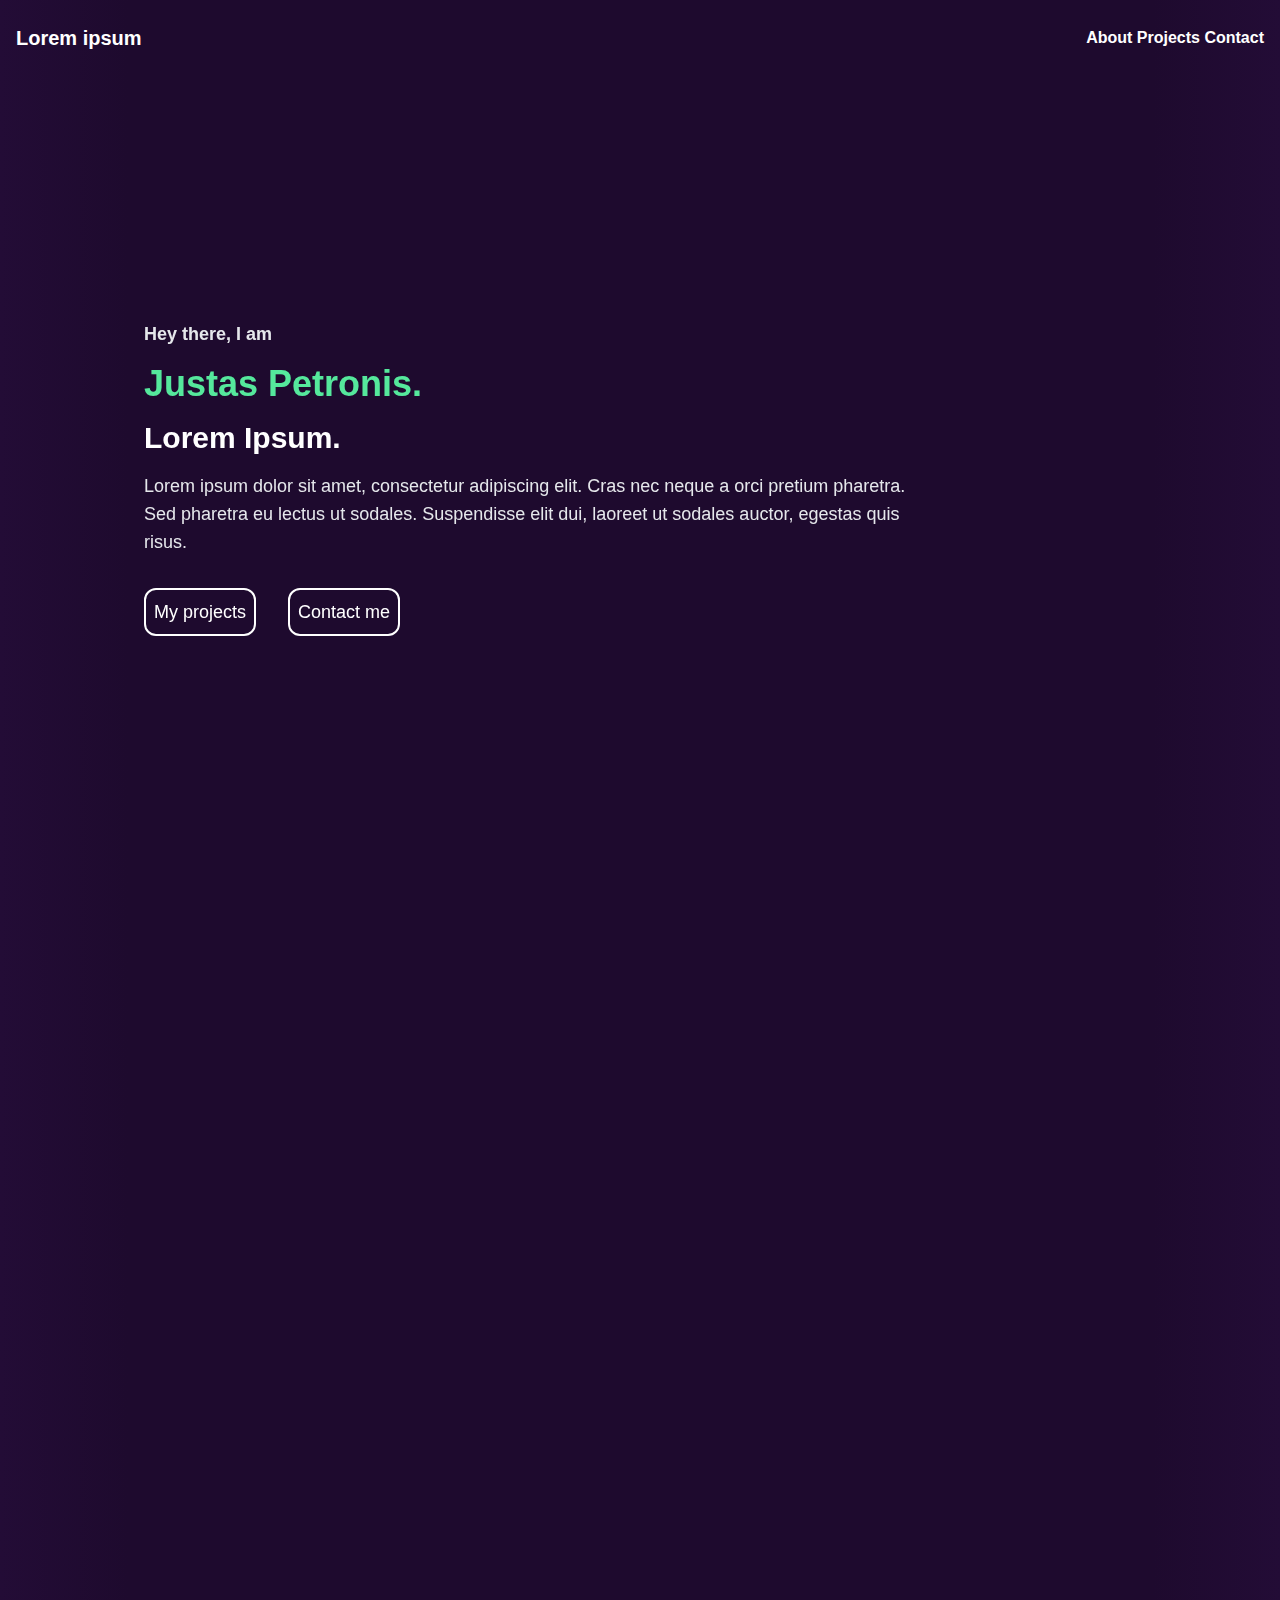
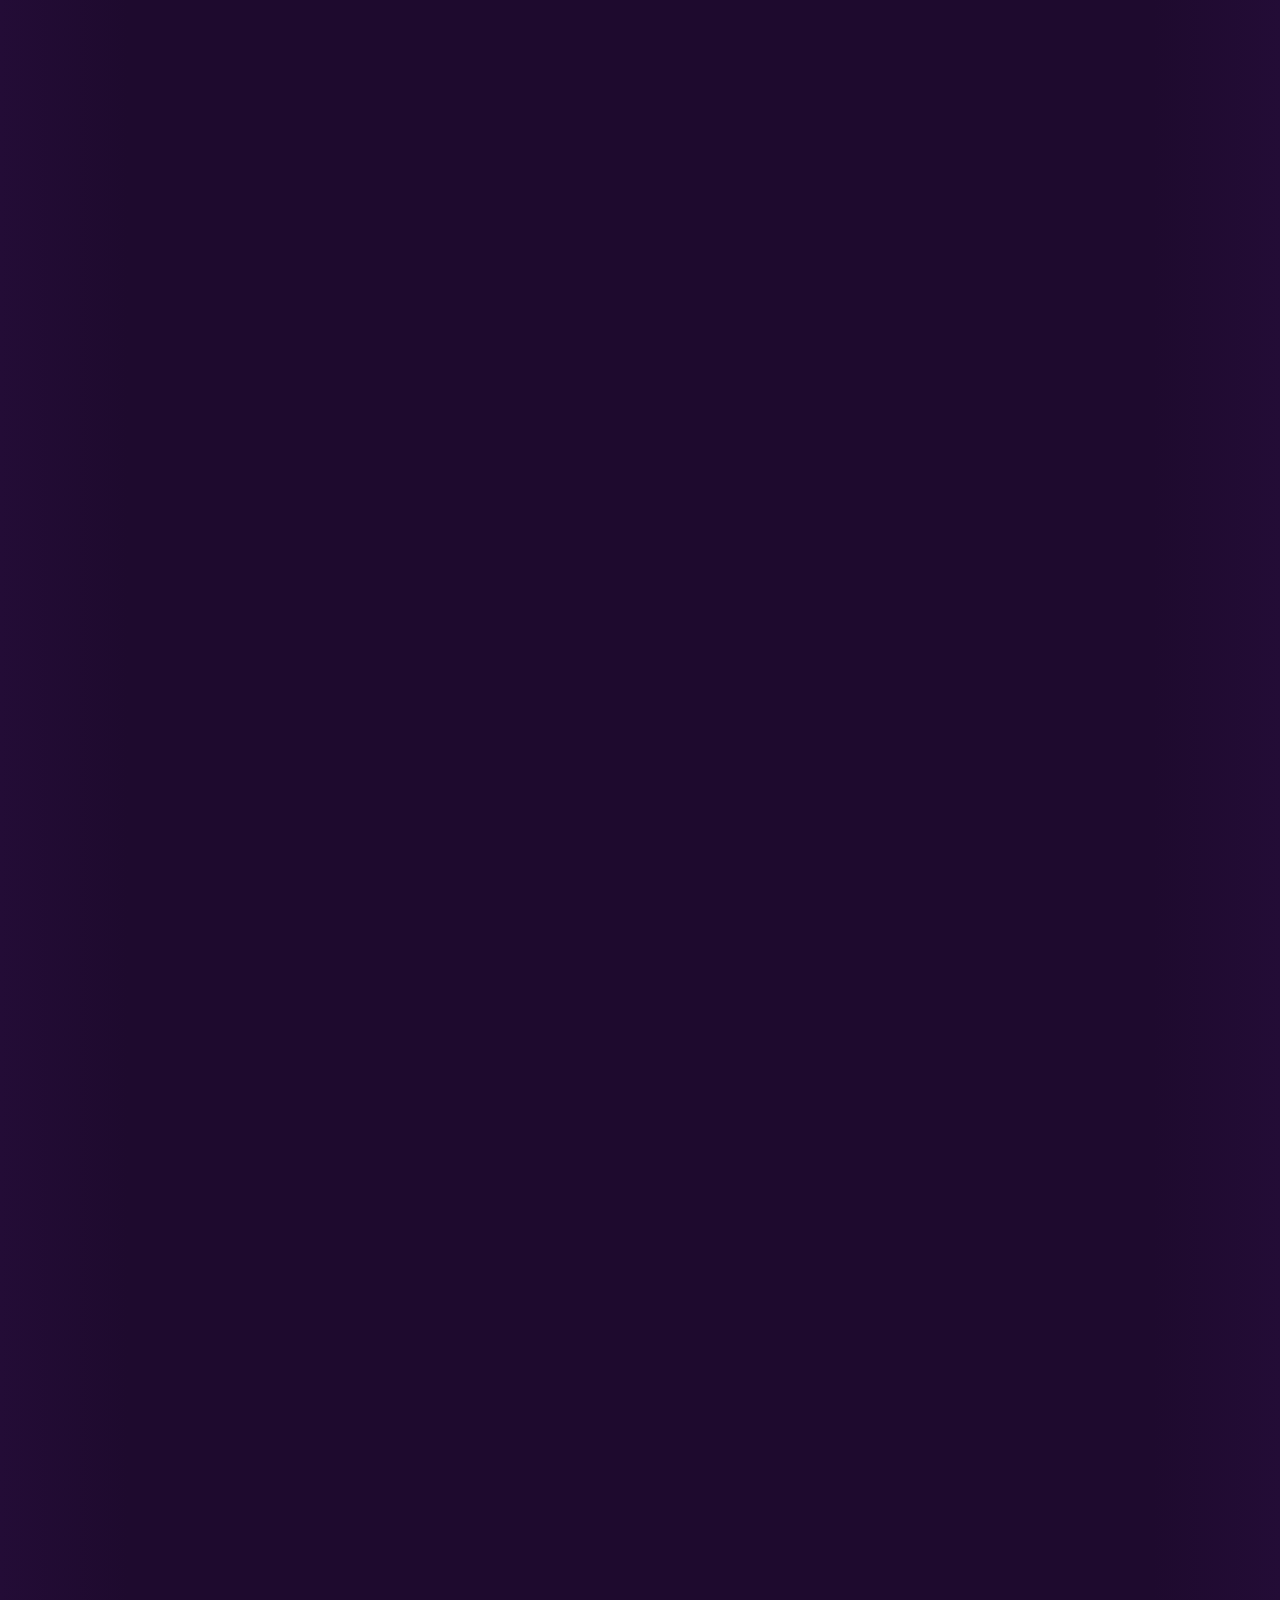
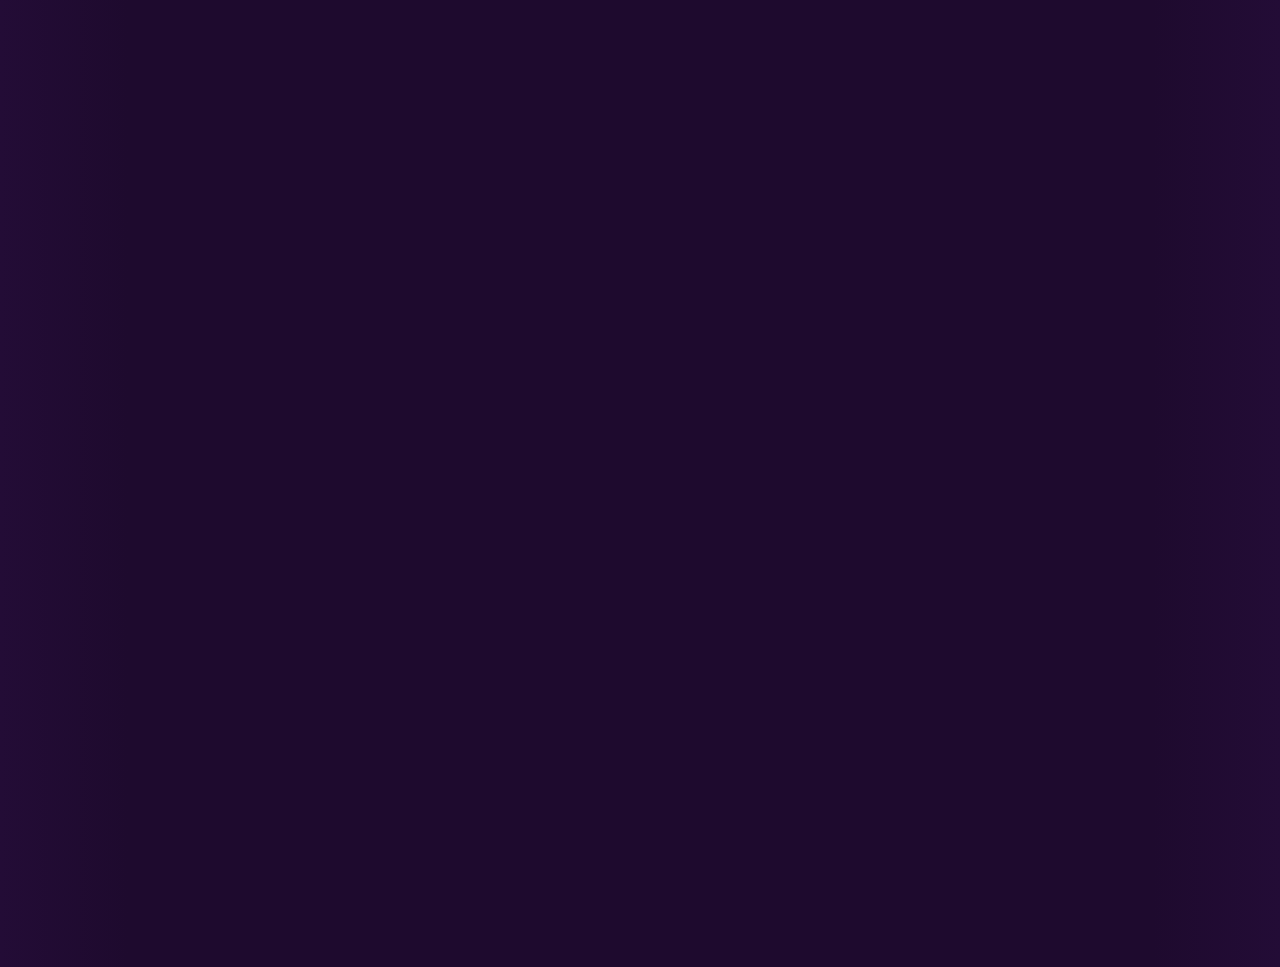
<file: index.html>
<!DOCTYPE html>
<html lang="en">
<head>
    <meta charset="UTF-8">
    <meta name="viewport" content="width=device-width, initial-scale=1.0">
    <meta http-equiv="X-UA-Compatible" content="ie=edge">
    <title>Justas Petronis</title>
    <!-- AOS CSS -->
    <link rel="stylesheet" href="https://unpkg.com/aos@next/dist/aos.css" />
    <link rel="stylesheet" href="output.css">
    <link rel="stylesheet" href="custom.css">
</head>
<body class="bg-purple-gradient text-white font-roboto">

      

    <header class="" id="header">
        <nav class="flew flex-row flex-1">
        <div class="container mx-auto px-4 py-2 mt-4">
            <div class="flex justify-between items-center">
                <div class="text-xl font-bold hover:text-light-green-custom transition"><a href="index.html">Lorem ipsum</a></div>
                <div class="space-x-6 font-semibold">
                    <a href="#about" class="hover:text-light-green-custom transition duration-300">About</a>
                    <a href="#projects" class="hover:text-light-green-custom transition duration-300">Projects</a>
                    <a href="#contact" class="hover:text-light-green-custom transition duration-300">Contact</a>
                </div>
            </div>
        </div>
        </nav>
    </header>

    <main>
        <section class="container mx-auto px-4 flex items-center justify-center min-h-screen" data-aos="fade-up">
            <div class="flex flex-col max-w-3xl ml-auto mr-auto md:ml-20 lg:ml-32 mb-20">
                <p class="text-lg font-bold mt-4 text-gray-200">Hey there, I am</p>
                <h1 class="text-4xl font-bold mt-4 text-light-green-custom">Justas Petronis.</h1>
                <h2 class="text-3xl font-bold mt-4 text-white">Lorem Ipsum.</h2>
                <p class="text-lg text-gray-200 mt-4">Lorem ipsum dolor sit amet, consectetur adipiscing elit. Cras nec neque a orci pretium pharetra. Sed pharetra eu lectus ut sodales. Suspendisse elit dui, laoreet ut sodales auctor, egestas quis risus.</p>

                <div class="w-full mt-8 inline-flex flex-1 flex-row gap-8 text-center">
                    <a href="#projects" class="flex items-center space-x-2 rounded-xl p-2 border-2 text-white border-white hover:border-light-green-custom transition">
                        <span class="text-lg font-medium">My projects</span>
                    </a>
                    <a href="#contact" class="flex items-center space-x-2 rounded-xl p-2 border-2 text-white border-white hover:border-light-green-custom transition">
                        <span class="text-lg font-medium">Contact me</span>
                    </a>
                </div>
            </div>
        </section>

        <section id="about" class="container mx-auto my-48 px-4 py-16" data-aos="fade-up">
            <div class="flex flex-col md:flex-row items-center justify-center gap-8">
                <div class="w-full md:w-1/2">
                    <h2 class="text-3xl font-bold mb-6 text-light-green-custom border-b pb-4 border-white">About Me</h2>
                    <p class="text-gray-200 mb-4">
                        I'm a passionate developer with experience in building modern web applications. My journey in programming started with a curiosity about how things work on the web.
                    </p>
                    <p class="text-gray-200 mb-4">
                        I specialize in frontend technologies like HTML, CSS, and JavaScript, with expertise in frameworks like React and tools like Tailwind CSS.
                    </p>
                    <p class="text-gray-200">
                        When I'm not coding, you can find me exploring new technologies, reading tech blogs, or contributing to open-source projects.
                    </p>
                </div>
                <div class="w-full md:w-1/2 flex justify-center">
                    <div class="bg-medium-dark-purple-custom p-6 rounded-lg max-w-md">
                        <h3 class="text-xl font-bold mb-4 text-light-green-custom">Skills</h3>
                        <div class="grid grid-cols-2 gap-3">
                            <div class="bg-dark-purple-custom p-3 rounded">HTML/CSS</div>
                            <div class="bg-dark-purple-custom p-3 rounded">JavaScript</div>
                            <div class="bg-dark-purple-custom p-3 rounded">Tailwind CSS</div>
                            <div class="bg-dark-purple-custom p-3 rounded">Git</div>
                            <div class="bg-dark-purple-custom p-3 rounded">Machine learning</div>
                            <div class="bg-dark-purple-custom p-3 rounded">C++</div>
                        </div>
                    </div>
                </div>
            </div>
        </section>

        <!-- Experience section -->
        <section id="experience" class="container mx-auto my-48 px-4 py-16" data-aos="fade-up">
            <h2 class="text-3xl font-bold mb-10 text-light-green-custom border-b pb-4 border-white">Experience</h2>
            <div class="relative">
                <!-- Vertical timeline line -->
                <div class="absolute left-4 md:left-6 top-0 bottom-0 w-0.5 bg-light-green-custom"></div>
                
                <!-- Timeline items -->
                <div class="space-y-12">
                    <!-- Experience 1 -->
                    <div class="flex items-start relative">
                        <div class="absolute left-0 w-8 h-8 md:w-12 md:h-12 bg-medium-dark-purple-custom rounded-full border-2 border-light-green-custom flex items-center justify-center z-10">
                            <svg xmlns="http://www.w3.org/2000/svg" class="h-4 w-4 md:h-6 md:w-6" fill="none" viewBox="0 0 24 24" stroke="currentColor">
                                <path stroke-linecap="round" stroke-linejoin="round" stroke-width="2" d="M21 13.255A23.931 23.931 0 0112 15c-3.183 0-6.22-.62-9-1.745M16 6V4a2 2 0 00-2-2h-4a2 2 0 00-2 2v2m4 6h.01M5 20h14a2 2 0 002-2V8a2 2 0 00-2-2H5a2 2 0 00-2 2v10a2 2 0 002 2z" />
                            </svg>
                        </div>
                        <div class="ml-16 md:ml-20">
                            <h3 class="text-xl font-bold text-light-green-custom">Senior Developer</h3>
                            <p class="text-gray-300">2021 - Present</p>
                            <p class="mt-2 text-gray-200">Lorem ipsum dolor sit amet, consectetur adipiscing elit. Sed cursus eros vitae sagittis interdum. Etiam vel dui et turpis semper aliquam.</p>
                        </div>
                    </div>
                    
                    <!-- Experience 2 -->
                    <div class="flex items-start relative">
                        <div class="absolute left-0 w-8 h-8 md:w-12 md:h-12 bg-medium-dark-purple-custom rounded-full border-2 border-light-green-custom flex items-center justify-center z-10">
                            <svg xmlns="http://www.w3.org/2000/svg" class="h-4 w-4 md:h-6 md:w-6" fill="none" viewBox="0 0 24 24" stroke="currentColor">
                                <path stroke-linecap="round" stroke-linejoin="round" stroke-width="2" d="M9.75 17L9 20l-1 1h8l-1-1-.75-3M3 13h18M5 17h14a2 2 0 002-2V5a2 2 0 00-2-2H5a2 2 0 00-2 2v10a2 2 0 002 2z" />
                            </svg>
                        </div>
                        <div class="ml-16 md:ml-20">
                            <h3 class="text-xl font-bold text-light-green-custom">Web Developer</h3>
                            <p class="text-gray-300">2018 - 2021</p>
                            <p class="mt-2 text-gray-200">Lorem ipsum dolor sit amet, consectetur adipiscing elit. Nulla facilisi. Maecenas bibendum magna eu ligula hendrerit, vel consectetur urna tempus.</p>
                        </div>
                    </div>
                    
                    <!-- Experience 3 -->
                    <div class="flex items-start relative">
                        <div class="absolute left-0 w-8 h-8 md:w-12 md:h-12 bg-medium-dark-purple-custom rounded-full border-2 border-light-green-custom flex items-center justify-center z-10">
                            <svg xmlns="http://www.w3.org/2000/svg" class="h-4 w-4 md:h-6 md:w-6" fill="none" viewBox="0 0 24 24" stroke="currentColor">
                                <path stroke-linecap="round" stroke-linejoin="round" stroke-width="2" d="M12 6.253v13m0-13C10.832 5.477 9.246 5 7.5 5S4.168 5.477 3 6.253v13C4.168 18.477 5.754 18 7.5 18s3.332.477 4.5 1.253m0-13C13.168 5.477 14.754 5 16.5 5c1.747 0 3.332.477 4.5 1.253v13C19.832 18.477 18.247 18 16.5 18c-1.746 0-3.332.477-4.5 1.253" />
                            </svg>
                        </div>
                        <div class="ml-16 md:ml-20">
                            <h3 class="text-xl font-bold text-light-green-custom">Junior Developer</h3>
                            <p class="text-gray-300">2016 - 2018</p>
                            <p class="mt-2 text-gray-200">Lorem ipsum dolor sit amet, consectetur adipiscing elit. Phasellus vel eleifend urna. Pellentesque habitant morbi tristique senectus et netus et malesuada fames.</p>
                        </div>
                    </div>
                </div>
            </div>
        </section>






        <!-- Projects section -->
        <section id="projects" class="container mx-auto px-4 py-16 my-48" data-aos="fade-up">
            <h2 class="text-3xl font-bold mb-10 text-light-green-custom border-b pb-4 border-white">My Projects</h2>
            <div class="grid grid-cols-1 md:grid-cols-2 gap-8">
                <!-- Project Card 1 -->
                <div class="bg-medium-dark-purple-custom rounded-lg overflow-hidden shadow-lg">
                    <div class="h-48 bg-gray-700">
                        <!-- Project image placeholder -->
                        <img src="img/portfolio_banner_project.jpg" alt="Project 1" class="w-full h-full object-cover" onerror="this.src='placeholder.jpg'">
                    </div>
                    <div class="p-6">
                        <h3 class="text-xl font-bold mb-2 text-light-green-custom">Justas's portfolio</h3>
                        <p class="text-gray-200 mb-4">This is the website you are currently on! I created this portfolio to have a central space where I can put my projects in and demonstrate some of them.</p>
                        <div class="flex justify-between">
                            <a href="#" class="text-blue-400 hover:text-light-green-custom transition">Website</a>
                        </div>
                    </div>
                </div>

                <!-- Project Card 2 -->
                <div class="bg-medium-dark-purple-custom rounded-lg overflow-hidden shadow-lg">
                    <div class="h-48 bg-gray-700">
                        <img src="img/nordicbaltic_banner_project.jpg" alt="Nordic baltic banner" class="w-full h-full object-cover" onerror="this.src='placeholder.jpg'">
                    </div>
                    <div class="p-6">
                        <h3 class="text-xl font-bold mb-2 text-light-green-custom">Nordic + Baltic BTE</h3>
                        <p class="text-gray-200 mb-4">As a co-owner of the Nordic + Baltic BTE digital video game project, I serve as the technical lead, focusing primarily on server management.</p>
                        <div class="flex justify-between">
                            <a href="https://buildtheearth.net/teams/nb" class="text-blue-400 hover:text-light-green-custom transition">Project page</a>
                        </div>
                    </div>
                </div>

                <!-- Project Card 3 -->
                <div class="bg-medium-dark-purple-custom rounded-lg overflow-hidden shadow-lg">
                    <div class="h-48 bg-gray-700">
                        <img src="img/bte_banner_project.jpg" alt="Build the earth banner" class="w-full h-full object-cover" onerror="this.src='placeholder.jpg'">
                    </div>
                    <div class="p-6">
                        <h3 class="text-xl font-bold mb-2 text-light-green-custom">Build The Earth</h3>
                        <p class="text-gray-200 mb-4">As a support team member for the Build The Earth digital game project, I assist users with their requests and issues.</p>
                        <div class="flex justify-between">
                            <a href="https://buildtheearth.net" class="text-blue-400 hover:text-light-green-custom transition">Website</a>
                        </div>
                    </div>
                </div>

                <!-- Project Card 4 -->
                <div class="bg-medium-dark-purple-custom rounded-lg overflow-hidden shadow-lg">
                    <div class="h-48 bg-gray-700">
                        <img src="img/protochess_banner_project.jpg" alt="ProtoChess banner" class="w-full h-full object-cover" onerror="this.src='placeholder.jpg'">
                    </div>
                    <div class="p-6">
                        <h3 class="text-xl font-bold mb-2 text-light-green-custom">ProtoChess</h3>
                        <p class="text-gray-200 mb-4">A highly experimental chess bot I'm creating for educational purposes. It is not designed to be used in chess game analysis or to compete with others.</p>
                        <div class="flex justify-between">
                            <p class="text-gray-400 transition">Demo coming soon...</p>
                        </div>
                    </div>
                </div>
            </div>
        </section>
        <!-- Contact section -->
        <section id="contact" class="container mx-auto px-4 py-16 text-center my-48" data-aos="fade-up">
            <h2 class="text-3xl font-bold mb-6 text-light-green-custom border-b pb-4 border-white">Get In Touch</h2>
            <p class="text-gray-200 max-w-2xl mx-auto mb-8">
                Feel free to reach out if you're looking for a developer, have a question, or just want to connect.
            </p>
            <div class="flex justify-center space-x-8 mt-6">
                <a href="#" class="text-white hover:text-light-green-custom transition">
                    <svg xmlns="http://www.w3.org/2000/svg" width="24" height="24" fill="currentColor" class="bi bi-github" viewBox="0 0 16 16">
                        <path d="M8 0C3.58 0 0 3.58 0 8c0 3.54 2.29 6.53 5.47 7.59.4.07.55-.17.55-.38 0-.19-.01-.82-.01-1.49-2.01.37-2.53-.49-2.69-.94-.09-.23-.48-.94-.82-1.13-.28-.15-.68-.52-.01-.53.63-.01 1.08.58 1.23.82.72 1.21 1.87.87 2.33.66.07-.52.28-.87.51-1.07-1.78-.2-3.64-.89-3.64-3.95 0-.87.31-1.59.82-2.15-.08-.2-.36-1.02.08-2.12 0 0 .67-.21 2.2.82.64-.18 1.32-.27 2-.27.68 0 1.36.09 2 .27 1.53-1.04 2.2-.82 2.2-.82.44 1.1.16 1.92.08 2.12.51.56.82 1.27.82 2.15 0 3.07-1.87 3.75-3.65 3.95.29.25.54.73.54 1.48 0 1.07-.01 1.93-.01 2.2 0 .21.15.46.55.38A8.012 8.012 0 0 0 16 8c0-4.42-3.58-8-8-8z"/>
                    </svg>
                </a>
                <a href="#" class="text-white hover:text-light-green-custom transition">
                    <svg xmlns="http://www.w3.org/2000/svg" width="24" height="24" fill="currentColor" class="bi bi-linkedin" viewBox="0 0 16 16">
                        <path d="M0 1.146C0 .513.526 0 1.175 0h13.65C15.474 0 16 .513 16 1.146v13.708c0 .633-.526 1.146-1.175 1.146H1.175C.526 16 0 15.487 0 14.854V1.146zm4.943 12.248V6.169H2.542v7.225h2.401zm-1.2-8.212c.837 0 1.358-.554 1.358-1.248-.015-.709-.52-1.248-1.342-1.248-.822 0-1.359.54-1.359 1.248 0 .694.521 1.248 1.327 1.248h.016zm4.908 8.212V9.359c0-.216.016-.432.08-.586.173-.431.568-.878 1.232-.878.869 0 1.216.662 1.216 1.634v3.865h2.401V9.25c0-2.22-1.184-3.252-2.764-3.252-1.274 0-1.845.7-2.165 1.193v.025h-.016a5.54 5.54 0 0 1 .016-.025V6.169h-2.4c.03.678 0 7.225 0 7.225h2.4z"/>
                    </svg>
                </a>
                <a href="#" class="text-white hover:text-light-green-custom transition">
                    <svg xmlns="http://www.w3.org/2000/svg" width="24" height="24" fill="currentColor" class="bi bi-twitter" viewBox="0 0 16 16">
                        <path d="M5.026 15c6.038 0 9.341-5.003 9.341-9.334 0-.14 0-.282-.006-.422A6.685 6.685 0 0 0 16 3.542a6.658 6.658 0 0 1-1.889.518 3.301 3.301 0 0 0 1.447-1.817 6.533 6.533 0 0 1-2.087.793A3.286 3.286 0 0 0 7.875 6.03a9.325 9.325 0 0 1-6.767-3.429 3.289 3.289 0 0 0 1.018 4.382A3.323 3.323 0 0 1 .64 6.575v.045a3.288 3.288 0 0 0 2.632 3.218 3.203 3.203 0 0 1-.865.115 3.23 3.23 0 0 1-.614-.057 3.283 3.283 0 0 0 3.067 2.277A6.588 6.588 0 0 1 .78 13.58a6.32 6.32 0 0 1-.78-.045A9.344 9.344 0 0 0 5.026 15z"/>
                    </svg>
                </a>
                <a href="#" class="text-white hover:text-light-green-custom transition">
                    <svg xmlns="http://www.w3.org/2000/svg" width="24" height="24" fill="currentColor" class="bi bi-envelope" viewBox="0 0 16 16">
                        <path d="M0 4a2 2 0 0 1 2-2h12a2 2 0 0 1 2 2v8a2 2 0 0 1-2 2H2a2 2 0 0 1-2-2V4Zm2-1a1 1 0 0 0-1 1v.217l7 4.2 7-4.2V4a1 1 0 0 0-1-1H2Zm13 2.383-4.708 2.825L15 11.105V5.383Zm-.034 6.876-5.64-3.471L8 9.583l-1.326-.795-5.64 3.47A1 1 0 0 0 2 13h12a1 1 0 0 0 .966-.741ZM1 11.105l4.708-2.897L1 5.383v5.722Z"/>
                    </svg>
                </a>
            </div>
        </section>
    </main>

    <footer>
        <!-- Footer content will go here -->
    </footer>

    <script src="https://unpkg.com/aos@next/dist/aos.js"></script>
    <script>
        AOS.init();
    </script>
</body>
</html>
</file>
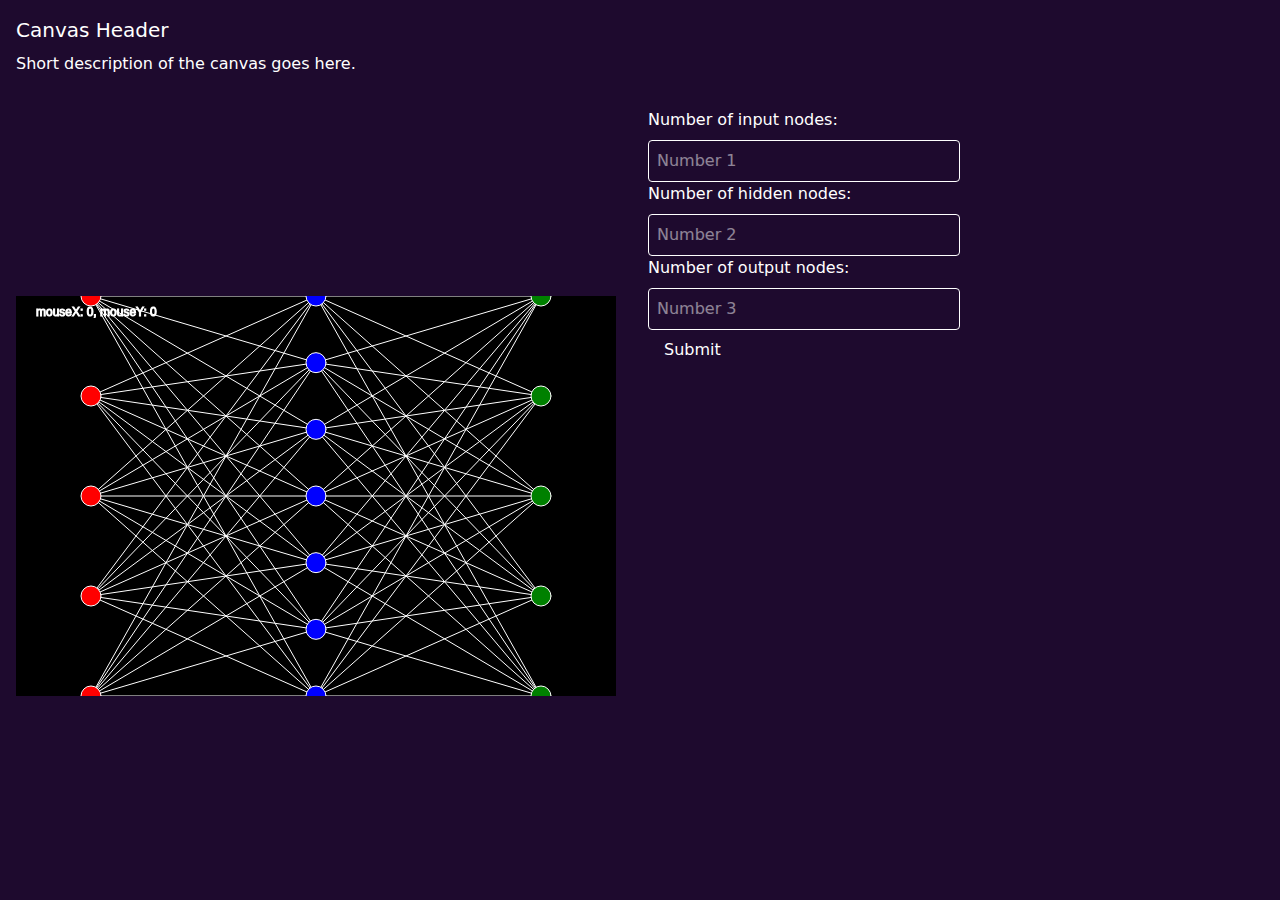
<file: visualizers/neuralNetworkVisualizer/index.html>
<!DOCTYPE html>
<html lang="en">
  <head>
    <meta charset="utf-8" />
    <meta name="viewport" content="width=device-width, initial-scale=1.0">
    <title>Sketch</title>
    <link rel="stylesheet" href="../../output.css" />
    <script src="../libraries/p5.min.js"></script>
    <script src="../libraries/p5.sound.min.js"></script>
  </head>
  <body class="bg-dark-purple-custom min-h-screen flex flex-col text-white">
    <!-- Top -->
    <header class="p-4 bg-dark-purple-custom">
      <h1 class="text-xl">Canvas Header</h1>
      <p class="mt-2">Short description of the canvas goes here.</p>
    </header>

    <!-- Middle content -->
    <main class="flex flex-1">
      <!-- Left: Canvas container with Tailwind styles -->
      <div id="canvas-container" class="w-2/3 p-4 flex items-center justify-center bg-dark-purple-custom">
        <!-- Canvas will be injected here by p5 -->
      </div>

      <!-- Right: Inputs -->
      <aside class="w-1/3 p-4 bg-dark-purple-custom space-y-2">
        <p class="mb-2">Number of input nodes:</p>
        <input id="input-nodes" type="number" class="block w-full p-2 bg-dark-purple-custom text-white border border-white rounded" placeholder="Number 1"/>
        <p class="mb-2">Number of hidden nodes:</p>
        <input id="hidden-nodes" type="number" class="block w-full p-2 bg-dark-purple-custom text-white border border-white rounded" placeholder="Number 2"/>
        <p class="mb-2">Number of output nodes:</p>
        <input id="output-nodes" type="number" class="block w-full p-2 bg-dark-purple-custom text-white border border-white rounded" placeholder="Number 3"/>
        <button class="bg-blue-500 text-white px-4 py-2">Submit</button>
      </aside>
    </main>

    <!-- Sketch script goes here -->
    <script src="sketch.js"></script>
  </body>
</html>
</file>
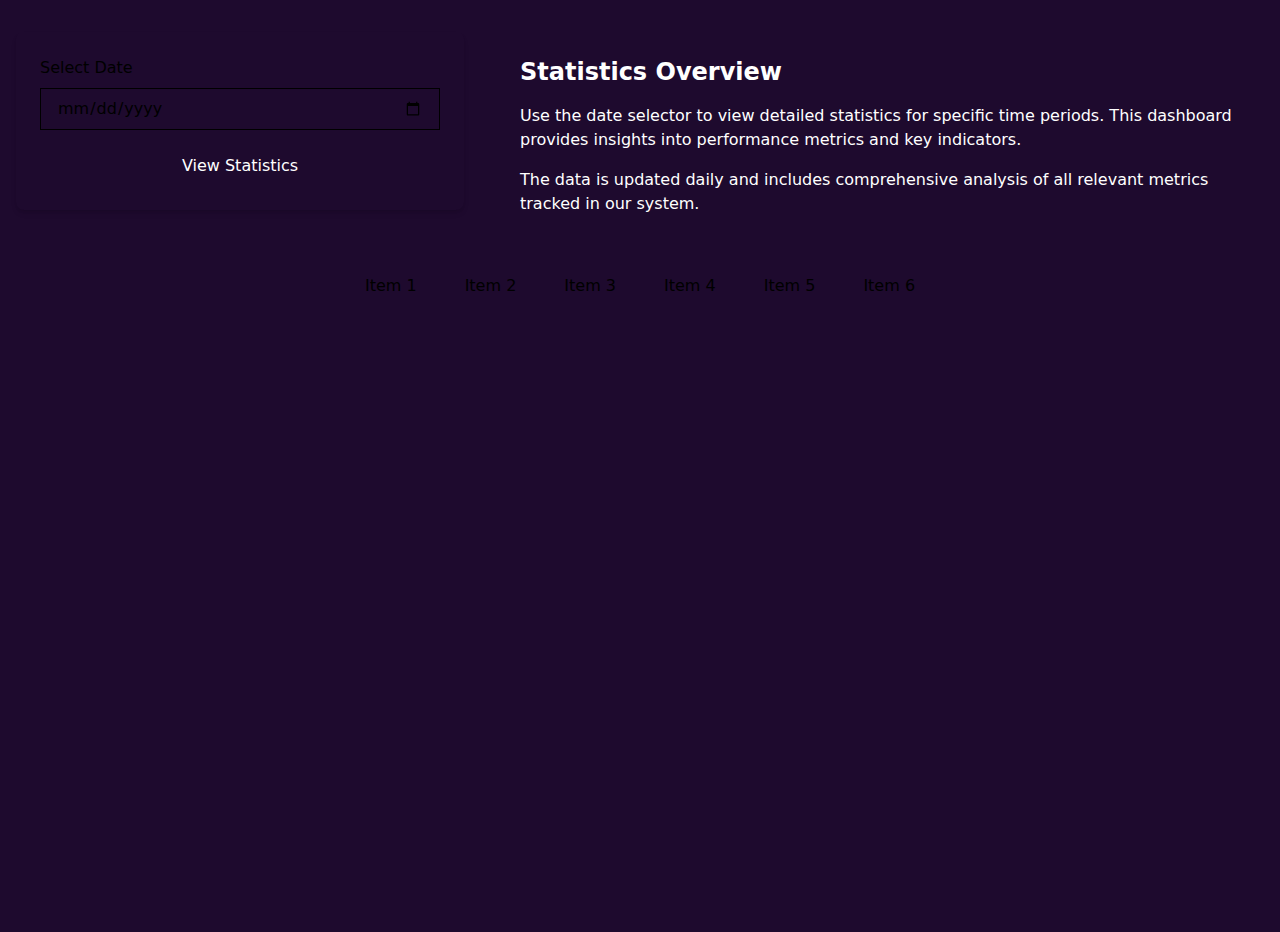
<file: stats.html>
<!DOCTYPE html>
<html lang="en">
<head>
    <meta charset="UTF-8">
    <meta name="viewport" content="width=device-width, initial-scale=1.0">
    <title>Statistics</title>
    <link href="./output.css" rel="stylesheet">
</head>
<body class="bg-dark-purple-custom min-h-screen">

    <div class="flex flex-col md:flex-row justify-center items-start gap-8 mx-auto max-w-6xl px-4 mt-8">
        <!-- Form Box -->
        <div class="bg-white rounded-lg shadow-md p-6 mb-8 flex-1 max-w-md">
            <form class="space-y-4">
                <div class="flex flex-col">
                    <label for="date" class="text-gray-700 mb-2 font-medium">Select Date</label>
                    <input type="date" id="date" name="date" class="border border-gray-300 rounded-md px-4 py-2 focus:outline-none focus:ring-2 focus:ring-purple-500">
                </div>
                
                <button type="submit" class="w-full bg-purple-600 hover:bg-purple-700 text-white font-medium py-2 px-4 rounded-md transition duration-300 ease-in-out">
                    View Statistics
                </button>
            </form>
        </div>
        
        <!-- Text Content -->
        <div class="flex-1 text-white p-6">
            <h2 class="text-2xl font-bold mb-4">Statistics Overview</h2>
            <p class="mb-4">Use the date selector to view detailed statistics for specific time periods. This dashboard provides insights into performance metrics and key indicators.</p>
            <p>The data is updated daily and includes comprehensive analysis of all relevant metrics tracked in our system.</p>
        </div>
    </div>

    <div class="flex flex-wrap gap-4 justify-center mt-4">
        <div class="flex-none max-w-[200px] min-w-[200px] bg-gray-200 p-4">
          Item 1
        </div>
        <div class="flex-none max-w-[200px] min-w-[200px] bg-gray-200 p-4">
          Item 2
        </div>
        <div class="flex-none max-w-[200px] min-w-[200px] bg-gray-200 p-4">
          Item 3
        </div>
        <div class="flex-none max-w-[200px] min-w-[200px] bg-gray-200 p-4">
          Item 4
        </div>
        <div class="flex-none max-w-[200px] min-w-[200px] bg-gray-200 p-4">
          Item 5
        </div>
        <div class="flex-none max-w-[200px] min-w-[200px] bg-gray-200 p-4">
          Item 6
        </div>
        <!-- Add more items as needed -->
      </div>
      
      
      

</body>
</html>
</file>
<file: output.css>
/*! tailwindcss v4.1.3 | MIT License | https://tailwindcss.com */
@layer properties;
@layer theme, base, components, utilities;
@layer theme {
  :root, :host {
    --font-sans: ui-sans-serif, system-ui, sans-serif, 'Apple Color Emoji', 'Segoe UI Emoji', 'Segoe UI Symbol',
    'Noto Color Emoji';
    --font-mono: ui-monospace, SFMono-Regular, Menlo, Monaco, Consolas, 'Liberation Mono', 'Courier New',
    monospace;
    --color-blue-400: oklch(70.7% 0.165 254.624);
    --color-gray-200: oklch(92.8% 0.006 264.531);
    --color-gray-300: oklch(87.2% 0.01 258.338);
    --color-gray-400: oklch(70.7% 0.022 261.325);
    --color-gray-700: oklch(37.3% 0.034 259.733);
    --color-gray-800: oklch(27.8% 0.033 256.848);
    --color-white: #fff;
    --spacing: 0.25rem;
    --container-md: 28rem;
    --container-2xl: 42rem;
    --container-3xl: 48rem;
    --text-lg: 1.125rem;
    --text-lg--line-height: calc(1.75 / 1.125);
    --text-xl: 1.25rem;
    --text-xl--line-height: calc(1.75 / 1.25);
    --text-2xl: 1.5rem;
    --text-2xl--line-height: calc(2 / 1.5);
    --text-3xl: 1.875rem;
    --text-3xl--line-height: calc(2.25 / 1.875);
    --text-4xl: 2.25rem;
    --text-4xl--line-height: calc(2.5 / 2.25);
    --font-weight-medium: 500;
    --font-weight-semibold: 600;
    --font-weight-bold: 700;
    --radius-lg: 0.5rem;
    --radius-xl: 0.75rem;
    --radius-2xl: 1rem;
    --radius-4xl: 2rem;
    --default-transition-duration: 150ms;
    --default-transition-timing-function: cubic-bezier(0.4, 0, 0.2, 1);
    --default-font-family: var(--font-sans);
    --default-mono-font-family: var(--font-mono);
    --color-dark-purple-custom: #1E0A2E;
    --color-medium-dark-purple-custom: #230C36;
    --color-light-purple-custom: #372248;
    --color-light-green-custom: #55E89C;
    --font-roboto: "Roboto", sans-serif;
  }
}
@layer base {
  *, ::after, ::before, ::backdrop, ::file-selector-button {
    box-sizing: border-box;
    margin: 0;
    padding: 0;
    border: 0 solid;
  }
  html, :host {
    line-height: 1.5;
    -webkit-text-size-adjust: 100%;
    tab-size: 4;
    font-family: var(--default-font-family, ui-sans-serif, system-ui, sans-serif, 'Apple Color Emoji', 'Segoe UI Emoji', 'Segoe UI Symbol', 'Noto Color Emoji');
    font-feature-settings: var(--default-font-feature-settings, normal);
    font-variation-settings: var(--default-font-variation-settings, normal);
    -webkit-tap-highlight-color: transparent;
  }
  hr {
    height: 0;
    color: inherit;
    border-top-width: 1px;
  }
  abbr:where([title]) {
    -webkit-text-decoration: underline dotted;
    text-decoration: underline dotted;
  }
  h1, h2, h3, h4, h5, h6 {
    font-size: inherit;
    font-weight: inherit;
  }
  a {
    color: inherit;
    -webkit-text-decoration: inherit;
    text-decoration: inherit;
  }
  b, strong {
    font-weight: bolder;
  }
  code, kbd, samp, pre {
    font-family: var(--default-mono-font-family, ui-monospace, SFMono-Regular, Menlo, Monaco, Consolas, 'Liberation Mono', 'Courier New', monospace);
    font-feature-settings: var(--default-mono-font-feature-settings, normal);
    font-variation-settings: var(--default-mono-font-variation-settings, normal);
    font-size: 1em;
  }
  small {
    font-size: 80%;
  }
  sub, sup {
    font-size: 75%;
    line-height: 0;
    position: relative;
    vertical-align: baseline;
  }
  sub {
    bottom: -0.25em;
  }
  sup {
    top: -0.5em;
  }
  table {
    text-indent: 0;
    border-color: inherit;
    border-collapse: collapse;
  }
  :-moz-focusring {
    outline: auto;
  }
  progress {
    vertical-align: baseline;
  }
  summary {
    display: list-item;
  }
  ol, ul, menu {
    list-style: none;
  }
  img, svg, video, canvas, audio, iframe, embed, object {
    display: block;
    vertical-align: middle;
  }
  img, video {
    max-width: 100%;
    height: auto;
  }
  button, input, select, optgroup, textarea, ::file-selector-button {
    font: inherit;
    font-feature-settings: inherit;
    font-variation-settings: inherit;
    letter-spacing: inherit;
    color: inherit;
    border-radius: 0;
    background-color: transparent;
    opacity: 1;
  }
  :where(select:is([multiple], [size])) optgroup {
    font-weight: bolder;
  }
  :where(select:is([multiple], [size])) optgroup option {
    padding-inline-start: 20px;
  }
  ::file-selector-button {
    margin-inline-end: 4px;
  }
  ::placeholder {
    opacity: 1;
  }
  @supports (not (-webkit-appearance: -apple-pay-button))  or (contain-intrinsic-size: 1px) {
    ::placeholder {
      color: currentcolor;
      @supports (color: color-mix(in lab, red, red)) {
        color: color-mix(in oklab, currentcolor 50%, transparent);
      }
    }
  }
  textarea {
    resize: vertical;
  }
  ::-webkit-search-decoration {
    -webkit-appearance: none;
  }
  ::-webkit-date-and-time-value {
    min-height: 1lh;
    text-align: inherit;
  }
  ::-webkit-datetime-edit {
    display: inline-flex;
  }
  ::-webkit-datetime-edit-fields-wrapper {
    padding: 0;
  }
  ::-webkit-datetime-edit, ::-webkit-datetime-edit-year-field, ::-webkit-datetime-edit-month-field, ::-webkit-datetime-edit-day-field, ::-webkit-datetime-edit-hour-field, ::-webkit-datetime-edit-minute-field, ::-webkit-datetime-edit-second-field, ::-webkit-datetime-edit-millisecond-field, ::-webkit-datetime-edit-meridiem-field {
    padding-block: 0;
  }
  :-moz-ui-invalid {
    box-shadow: none;
  }
  button, input:where([type='button'], [type='reset'], [type='submit']), ::file-selector-button {
    appearance: button;
  }
  ::-webkit-inner-spin-button, ::-webkit-outer-spin-button {
    height: auto;
  }
  [hidden]:where(:not([hidden='until-found'])) {
    display: none !important;
  }
}
@layer utilities {
  .absolute {
    position: absolute;
  }
  .fixed {
    position: fixed;
  }
  .relative {
    position: relative;
  }
  .-top-4 {
    top: calc(var(--spacing) * -4);
  }
  .top-0 {
    top: calc(var(--spacing) * 0);
  }
  .right-0 {
    right: calc(var(--spacing) * 0);
  }
  .bottom-0 {
    bottom: calc(var(--spacing) * 0);
  }
  .left-0 {
    left: calc(var(--spacing) * 0);
  }
  .left-4 {
    left: calc(var(--spacing) * 4);
  }
  .z-10 {
    z-index: 10;
  }
  .z-50 {
    z-index: 50;
  }
  .container {
    width: 100%;
    @media (width >= 40rem) {
      max-width: 40rem;
    }
    @media (width >= 48rem) {
      max-width: 48rem;
    }
    @media (width >= 64rem) {
      max-width: 64rem;
    }
    @media (width >= 80rem) {
      max-width: 80rem;
    }
    @media (width >= 96rem) {
      max-width: 96rem;
    }
  }
  .mx-auto {
    margin-inline: auto;
  }
  .my-48 {
    margin-block: calc(var(--spacing) * 48);
  }
  .mt-2 {
    margin-top: calc(var(--spacing) * 2);
  }
  .mt-4 {
    margin-top: calc(var(--spacing) * 4);
  }
  .mt-6 {
    margin-top: calc(var(--spacing) * 6);
  }
  .mt-8 {
    margin-top: calc(var(--spacing) * 8);
  }
  .mr-4 {
    margin-right: calc(var(--spacing) * 4);
  }
  .mr-auto {
    margin-right: auto;
  }
  .mb-2 {
    margin-bottom: calc(var(--spacing) * 2);
  }
  .mb-4 {
    margin-bottom: calc(var(--spacing) * 4);
  }
  .mb-6 {
    margin-bottom: calc(var(--spacing) * 6);
  }
  .mb-8 {
    margin-bottom: calc(var(--spacing) * 8);
  }
  .mb-10 {
    margin-bottom: calc(var(--spacing) * 10);
  }
  .mb-20 {
    margin-bottom: calc(var(--spacing) * 20);
  }
  .ml-16 {
    margin-left: calc(var(--spacing) * 16);
  }
  .ml-auto {
    margin-left: auto;
  }
  .contents {
    display: contents;
  }
  .flex {
    display: flex;
  }
  .grid {
    display: grid;
  }
  .inline-flex {
    display: inline-flex;
  }
  .table {
    display: table;
  }
  .h-0 {
    height: calc(var(--spacing) * 0);
  }
  .h-3 {
    height: calc(var(--spacing) * 3);
  }
  .h-4 {
    height: calc(var(--spacing) * 4);
  }
  .h-8 {
    height: calc(var(--spacing) * 8);
  }
  .h-20 {
    height: calc(var(--spacing) * 20);
  }
  .h-48 {
    height: calc(var(--spacing) * 48);
  }
  .h-full {
    height: 100%;
  }
  .max-h-36 {
    max-height: calc(var(--spacing) * 36);
  }
  .min-h-screen {
    min-height: 100vh;
  }
  .w-0 {
    width: calc(var(--spacing) * 0);
  }
  .w-0\.5 {
    width: calc(var(--spacing) * 0.5);
  }
  .w-3 {
    width: calc(var(--spacing) * 3);
  }
  .w-4 {
    width: calc(var(--spacing) * 4);
  }
  .w-8 {
    width: calc(var(--spacing) * 8);
  }
  .w-full {
    width: 100%;
  }
  .max-w-2xl {
    max-width: var(--container-2xl);
  }
  .max-w-3xl {
    max-width: var(--container-3xl);
  }
  .max-w-\[70\%\] {
    max-width: 70%;
  }
  .max-w-md {
    max-width: var(--container-md);
  }
  .flex-1 {
    flex: 1;
  }
  .border-collapse {
    border-collapse: collapse;
  }
  .transform {
    transform: var(--tw-rotate-x) var(--tw-rotate-y) var(--tw-rotate-z) var(--tw-skew-x) var(--tw-skew-y);
  }
  .resize {
    resize: both;
  }
  .grid-cols-1 {
    grid-template-columns: repeat(1, minmax(0, 1fr));
  }
  .grid-cols-2 {
    grid-template-columns: repeat(2, minmax(0, 1fr));
  }
  .flex-col {
    flex-direction: column;
  }
  .flex-row {
    flex-direction: row;
  }
  .items-center {
    align-items: center;
  }
  .items-start {
    align-items: flex-start;
  }
  .justify-between {
    justify-content: space-between;
  }
  .justify-center {
    justify-content: center;
  }
  .gap-3 {
    gap: calc(var(--spacing) * 3);
  }
  .gap-4 {
    gap: calc(var(--spacing) * 4);
  }
  .gap-8 {
    gap: calc(var(--spacing) * 8);
  }
  .space-y-4 {
    :where(& > :not(:last-child)) {
      --tw-space-y-reverse: 0;
      margin-block-start: calc(calc(var(--spacing) * 4) * var(--tw-space-y-reverse));
      margin-block-end: calc(calc(var(--spacing) * 4) * calc(1 - var(--tw-space-y-reverse)));
    }
  }
  .space-y-12 {
    :where(& > :not(:last-child)) {
      --tw-space-y-reverse: 0;
      margin-block-start: calc(calc(var(--spacing) * 12) * var(--tw-space-y-reverse));
      margin-block-end: calc(calc(var(--spacing) * 12) * calc(1 - var(--tw-space-y-reverse)));
    }
  }
  .space-x-2 {
    :where(& > :not(:last-child)) {
      --tw-space-x-reverse: 0;
      margin-inline-start: calc(calc(var(--spacing) * 2) * var(--tw-space-x-reverse));
      margin-inline-end: calc(calc(var(--spacing) * 2) * calc(1 - var(--tw-space-x-reverse)));
    }
  }
  .space-x-8 {
    :where(& > :not(:last-child)) {
      --tw-space-x-reverse: 0;
      margin-inline-start: calc(calc(var(--spacing) * 8) * var(--tw-space-x-reverse));
      margin-inline-end: calc(calc(var(--spacing) * 8) * calc(1 - var(--tw-space-x-reverse)));
    }
  }
  .overflow-hidden {
    overflow: hidden;
  }
  .rounded {
    border-radius: 0.25rem;
  }
  .rounded-2xl {
    border-radius: var(--radius-2xl);
  }
  .rounded-4xl {
    border-radius: var(--radius-4xl);
  }
  .rounded-full {
    border-radius: calc(infinity * 1px);
  }
  .rounded-lg {
    border-radius: var(--radius-lg);
  }
  .rounded-xl {
    border-radius: var(--radius-xl);
  }
  .border {
    border-style: var(--tw-border-style);
    border-width: 1px;
  }
  .border-2 {
    border-style: var(--tw-border-style);
    border-width: 2px;
  }
  .border-r-4 {
    border-right-style: var(--tw-border-style);
    border-right-width: 4px;
  }
  .border-b {
    border-bottom-style: var(--tw-border-style);
    border-bottom-width: 1px;
  }
  .border-b-8 {
    border-bottom-style: var(--tw-border-style);
    border-bottom-width: 8px;
  }
  .border-l-4 {
    border-left-style: var(--tw-border-style);
    border-left-width: 4px;
  }
  .border-gray-800 {
    border-color: var(--color-gray-800);
  }
  .border-light-green-custom {
    border-color: var(--color-light-green-custom);
  }
  .border-light-purple-custom {
    border-color: var(--color-light-purple-custom);
  }
  .border-white {
    border-color: var(--color-white);
  }
  .border-r-transparent {
    border-right-color: transparent;
  }
  .border-b-light-green-custom {
    border-bottom-color: var(--color-light-green-custom);
  }
  .border-l-transparent {
    border-left-color: transparent;
  }
  .bg-dark-purple-custom {
    background-color: var(--color-dark-purple-custom);
  }
  .bg-gray-700 {
    background-color: var(--color-gray-700);
  }
  .bg-light-green-custom {
    background-color: var(--color-light-green-custom);
  }
  .bg-light-purple-custom {
    background-color: var(--color-light-purple-custom);
  }
  .bg-medium-dark-purple-custom {
    background-color: var(--color-medium-dark-purple-custom);
  }
  .bg-gradient-to-br {
    --tw-gradient-position: to bottom right in oklab;
    background-image: linear-gradient(var(--tw-gradient-stops));
  }
  .from-dark-purple-custom {
    --tw-gradient-from: var(--color-dark-purple-custom);
    --tw-gradient-stops: var(--tw-gradient-via-stops, var(--tw-gradient-position), var(--tw-gradient-from) var(--tw-gradient-from-position), var(--tw-gradient-to) var(--tw-gradient-to-position));
  }
  .to-medium-dark-purple-custom {
    --tw-gradient-to: var(--color-medium-dark-purple-custom);
    --tw-gradient-stops: var(--tw-gradient-via-stops, var(--tw-gradient-position), var(--tw-gradient-from) var(--tw-gradient-from-position), var(--tw-gradient-to) var(--tw-gradient-to-position));
  }
  .object-cover {
    object-fit: cover;
  }
  .object-scale-down {
    object-fit: scale-down;
  }
  .p-2 {
    padding: calc(var(--spacing) * 2);
  }
  .p-3 {
    padding: calc(var(--spacing) * 3);
  }
  .p-4 {
    padding: calc(var(--spacing) * 4);
  }
  .p-6 {
    padding: calc(var(--spacing) * 6);
  }
  .p-8 {
    padding: calc(var(--spacing) * 8);
  }
  .px-4 {
    padding-inline: calc(var(--spacing) * 4);
  }
  .px-6 {
    padding-inline: calc(var(--spacing) * 6);
  }
  .py-2 {
    padding-block: calc(var(--spacing) * 2);
  }
  .py-16 {
    padding-block: calc(var(--spacing) * 16);
  }
  .pb-4 {
    padding-bottom: calc(var(--spacing) * 4);
  }
  .text-center {
    text-align: center;
  }
  .font-roboto {
    font-family: var(--font-roboto);
  }
  .text-2xl {
    font-size: var(--text-2xl);
    line-height: var(--tw-leading, var(--text-2xl--line-height));
  }
  .text-3xl {
    font-size: var(--text-3xl);
    line-height: var(--tw-leading, var(--text-3xl--line-height));
  }
  .text-4xl {
    font-size: var(--text-4xl);
    line-height: var(--tw-leading, var(--text-4xl--line-height));
  }
  .text-lg {
    font-size: var(--text-lg);
    line-height: var(--tw-leading, var(--text-lg--line-height));
  }
  .text-xl {
    font-size: var(--text-xl);
    line-height: var(--tw-leading, var(--text-xl--line-height));
  }
  .font-bold {
    --tw-font-weight: var(--font-weight-bold);
    font-weight: var(--font-weight-bold);
  }
  .font-medium {
    --tw-font-weight: var(--font-weight-medium);
    font-weight: var(--font-weight-medium);
  }
  .font-semibold {
    --tw-font-weight: var(--font-weight-semibold);
    font-weight: var(--font-weight-semibold);
  }
  .text-blue-400 {
    color: var(--color-blue-400);
  }
  .text-dark-purple-custom {
    color: var(--color-dark-purple-custom);
  }
  .text-gray-200 {
    color: var(--color-gray-200);
  }
  .text-gray-300 {
    color: var(--color-gray-300);
  }
  .text-gray-400 {
    color: var(--color-gray-400);
  }
  .text-light-green-custom {
    color: var(--color-light-green-custom);
  }
  .text-white {
    color: var(--color-white);
  }
  .underline {
    text-decoration-line: underline;
  }
  .shadow-lg {
    --tw-shadow: 0 10px 15px -3px var(--tw-shadow-color, rgb(0 0 0 / 0.1)), 0 4px 6px -4px var(--tw-shadow-color, rgb(0 0 0 / 0.1));
    box-shadow: var(--tw-inset-shadow), var(--tw-inset-ring-shadow), var(--tw-ring-offset-shadow), var(--tw-ring-shadow), var(--tw-shadow);
  }
  .shadow-md {
    --tw-shadow: 0 4px 6px -1px var(--tw-shadow-color, rgb(0 0 0 / 0.1)), 0 2px 4px -2px var(--tw-shadow-color, rgb(0 0 0 / 0.1));
    box-shadow: var(--tw-inset-shadow), var(--tw-inset-ring-shadow), var(--tw-ring-offset-shadow), var(--tw-ring-shadow), var(--tw-shadow);
  }
  .outline {
    outline-style: var(--tw-outline-style);
    outline-width: 1px;
  }
  .filter {
    filter: var(--tw-blur,) var(--tw-brightness,) var(--tw-contrast,) var(--tw-grayscale,) var(--tw-hue-rotate,) var(--tw-invert,) var(--tw-saturate,) var(--tw-sepia,) var(--tw-drop-shadow,);
  }
  .transition {
    transition-property: color, background-color, border-color, outline-color, text-decoration-color, fill, stroke, --tw-gradient-from, --tw-gradient-via, --tw-gradient-to, opacity, box-shadow, transform, translate, scale, rotate, filter, -webkit-backdrop-filter, backdrop-filter;
    transition-timing-function: var(--tw-ease, var(--default-transition-timing-function));
    transition-duration: var(--tw-duration, var(--default-transition-duration));
  }
  .transition-all {
    transition-property: all;
    transition-timing-function: var(--tw-ease, var(--default-transition-timing-function));
    transition-duration: var(--tw-duration, var(--default-transition-duration));
  }
  .duration-300 {
    --tw-duration: 300ms;
    transition-duration: 300ms;
  }
  .hover\:border-light-green-custom {
    &:hover {
      @media (hover: hover) {
        border-color: var(--color-light-green-custom);
      }
    }
  }
  .hover\:text-light-green-custom {
    &:hover {
      @media (hover: hover) {
        color: var(--color-light-green-custom);
      }
    }
  }
  .md\:left-6 {
    @media (width >= 48rem) {
      left: calc(var(--spacing) * 6);
    }
  }
  .md\:ml-20 {
    @media (width >= 48rem) {
      margin-left: calc(var(--spacing) * 20);
    }
  }
  .md\:h-6 {
    @media (width >= 48rem) {
      height: calc(var(--spacing) * 6);
    }
  }
  .md\:h-12 {
    @media (width >= 48rem) {
      height: calc(var(--spacing) * 12);
    }
  }
  .md\:w-1\/2 {
    @media (width >= 48rem) {
      width: calc(1/2 * 100%);
    }
  }
  .md\:w-6 {
    @media (width >= 48rem) {
      width: calc(var(--spacing) * 6);
    }
  }
  .md\:w-12 {
    @media (width >= 48rem) {
      width: calc(var(--spacing) * 12);
    }
  }
  .md\:grid-cols-2 {
    @media (width >= 48rem) {
      grid-template-columns: repeat(2, minmax(0, 1fr));
    }
  }
  .md\:flex-row {
    @media (width >= 48rem) {
      flex-direction: row;
    }
  }
  .lg\:ml-32 {
    @media (width >= 64rem) {
      margin-left: calc(var(--spacing) * 32);
    }
  }
}
@layer utilities {
  .bg-purple-gradient {
    background: linear-gradient(90deg, var(--color-medium-dark-purple-custom) 0%, var(--color-dark-purple-custom) 10%, var(--color-dark-purple-custom) 90%, var(--color-medium-dark-purple-custom) 100% );
  }
}
@property --tw-rotate-x {
  syntax: "*";
  inherits: false;
  initial-value: rotateX(0);
}
@property --tw-rotate-y {
  syntax: "*";
  inherits: false;
  initial-value: rotateY(0);
}
@property --tw-rotate-z {
  syntax: "*";
  inherits: false;
  initial-value: rotateZ(0);
}
@property --tw-skew-x {
  syntax: "*";
  inherits: false;
  initial-value: skewX(0);
}
@property --tw-skew-y {
  syntax: "*";
  inherits: false;
  initial-value: skewY(0);
}
@property --tw-space-y-reverse {
  syntax: "*";
  inherits: false;
  initial-value: 0;
}
@property --tw-space-x-reverse {
  syntax: "*";
  inherits: false;
  initial-value: 0;
}
@property --tw-border-style {
  syntax: "*";
  inherits: false;
  initial-value: solid;
}
@property --tw-gradient-position {
  syntax: "*";
  inherits: false;
}
@property --tw-gradient-from {
  syntax: "<color>";
  inherits: false;
  initial-value: #0000;
}
@property --tw-gradient-via {
  syntax: "<color>";
  inherits: false;
  initial-value: #0000;
}
@property --tw-gradient-to {
  syntax: "<color>";
  inherits: false;
  initial-value: #0000;
}
@property --tw-gradient-stops {
  syntax: "*";
  inherits: false;
}
@property --tw-gradient-via-stops {
  syntax: "*";
  inherits: false;
}
@property --tw-gradient-from-position {
  syntax: "<length-percentage>";
  inherits: false;
  initial-value: 0%;
}
@property --tw-gradient-via-position {
  syntax: "<length-percentage>";
  inherits: false;
  initial-value: 50%;
}
@property --tw-gradient-to-position {
  syntax: "<length-percentage>";
  inherits: false;
  initial-value: 100%;
}
@property --tw-font-weight {
  syntax: "*";
  inherits: false;
}
@property --tw-shadow {
  syntax: "*";
  inherits: false;
  initial-value: 0 0 #0000;
}
@property --tw-shadow-color {
  syntax: "*";
  inherits: false;
}
@property --tw-shadow-alpha {
  syntax: "<percentage>";
  inherits: false;
  initial-value: 100%;
}
@property --tw-inset-shadow {
  syntax: "*";
  inherits: false;
  initial-value: 0 0 #0000;
}
@property --tw-inset-shadow-color {
  syntax: "*";
  inherits: false;
}
@property --tw-inset-shadow-alpha {
  syntax: "<percentage>";
  inherits: false;
  initial-value: 100%;
}
@property --tw-ring-color {
  syntax: "*";
  inherits: false;
}
@property --tw-ring-shadow {
  syntax: "*";
  inherits: false;
  initial-value: 0 0 #0000;
}
@property --tw-inset-ring-color {
  syntax: "*";
  inherits: false;
}
@property --tw-inset-ring-shadow {
  syntax: "*";
  inherits: false;
  initial-value: 0 0 #0000;
}
@property --tw-ring-inset {
  syntax: "*";
  inherits: false;
}
@property --tw-ring-offset-width {
  syntax: "<length>";
  inherits: false;
  initial-value: 0px;
}
@property --tw-ring-offset-color {
  syntax: "*";
  inherits: false;
  initial-value: #fff;
}
@property --tw-ring-offset-shadow {
  syntax: "*";
  inherits: false;
  initial-value: 0 0 #0000;
}
@property --tw-outline-style {
  syntax: "*";
  inherits: false;
  initial-value: solid;
}
@property --tw-blur {
  syntax: "*";
  inherits: false;
}
@property --tw-brightness {
  syntax: "*";
  inherits: false;
}
@property --tw-contrast {
  syntax: "*";
  inherits: false;
}
@property --tw-grayscale {
  syntax: "*";
  inherits: false;
}
@property --tw-hue-rotate {
  syntax: "*";
  inherits: false;
}
@property --tw-invert {
  syntax: "*";
  inherits: false;
}
@property --tw-opacity {
  syntax: "*";
  inherits: false;
}
@property --tw-saturate {
  syntax: "*";
  inherits: false;
}
@property --tw-sepia {
  syntax: "*";
  inherits: false;
}
@property --tw-drop-shadow {
  syntax: "*";
  inherits: false;
}
@property --tw-drop-shadow-color {
  syntax: "*";
  inherits: false;
}
@property --tw-drop-shadow-alpha {
  syntax: "<percentage>";
  inherits: false;
  initial-value: 100%;
}
@property --tw-drop-shadow-size {
  syntax: "*";
  inherits: false;
}
@property --tw-duration {
  syntax: "*";
  inherits: false;
}
@layer properties {
  @supports ((-webkit-hyphens: none) and (not (margin-trim: inline))) or ((-moz-orient: inline) and (not (color:rgb(from red r g b)))) {
    *, ::before, ::after, ::backdrop {
      --tw-rotate-x: rotateX(0);
      --tw-rotate-y: rotateY(0);
      --tw-rotate-z: rotateZ(0);
      --tw-skew-x: skewX(0);
      --tw-skew-y: skewY(0);
      --tw-space-y-reverse: 0;
      --tw-space-x-reverse: 0;
      --tw-border-style: solid;
      --tw-gradient-position: initial;
      --tw-gradient-from: #0000;
      --tw-gradient-via: #0000;
      --tw-gradient-to: #0000;
      --tw-gradient-stops: initial;
      --tw-gradient-via-stops: initial;
      --tw-gradient-from-position: 0%;
      --tw-gradient-via-position: 50%;
      --tw-gradient-to-position: 100%;
      --tw-font-weight: initial;
      --tw-shadow: 0 0 #0000;
      --tw-shadow-color: initial;
      --tw-shadow-alpha: 100%;
      --tw-inset-shadow: 0 0 #0000;
      --tw-inset-shadow-color: initial;
      --tw-inset-shadow-alpha: 100%;
      --tw-ring-color: initial;
      --tw-ring-shadow: 0 0 #0000;
      --tw-inset-ring-color: initial;
      --tw-inset-ring-shadow: 0 0 #0000;
      --tw-ring-inset: initial;
      --tw-ring-offset-width: 0px;
      --tw-ring-offset-color: #fff;
      --tw-ring-offset-shadow: 0 0 #0000;
      --tw-outline-style: solid;
      --tw-blur: initial;
      --tw-brightness: initial;
      --tw-contrast: initial;
      --tw-grayscale: initial;
      --tw-hue-rotate: initial;
      --tw-invert: initial;
      --tw-opacity: initial;
      --tw-saturate: initial;
      --tw-sepia: initial;
      --tw-drop-shadow: initial;
      --tw-drop-shadow-color: initial;
      --tw-drop-shadow-alpha: 100%;
      --tw-drop-shadow-size: initial;
      --tw-duration: initial;
    }
  }
}
</file>
<file: custom.css>
.animated-letter {
    display: inline-block;
    position: relative; /* Required for GSAP to animate x/y */
  }
</file>
